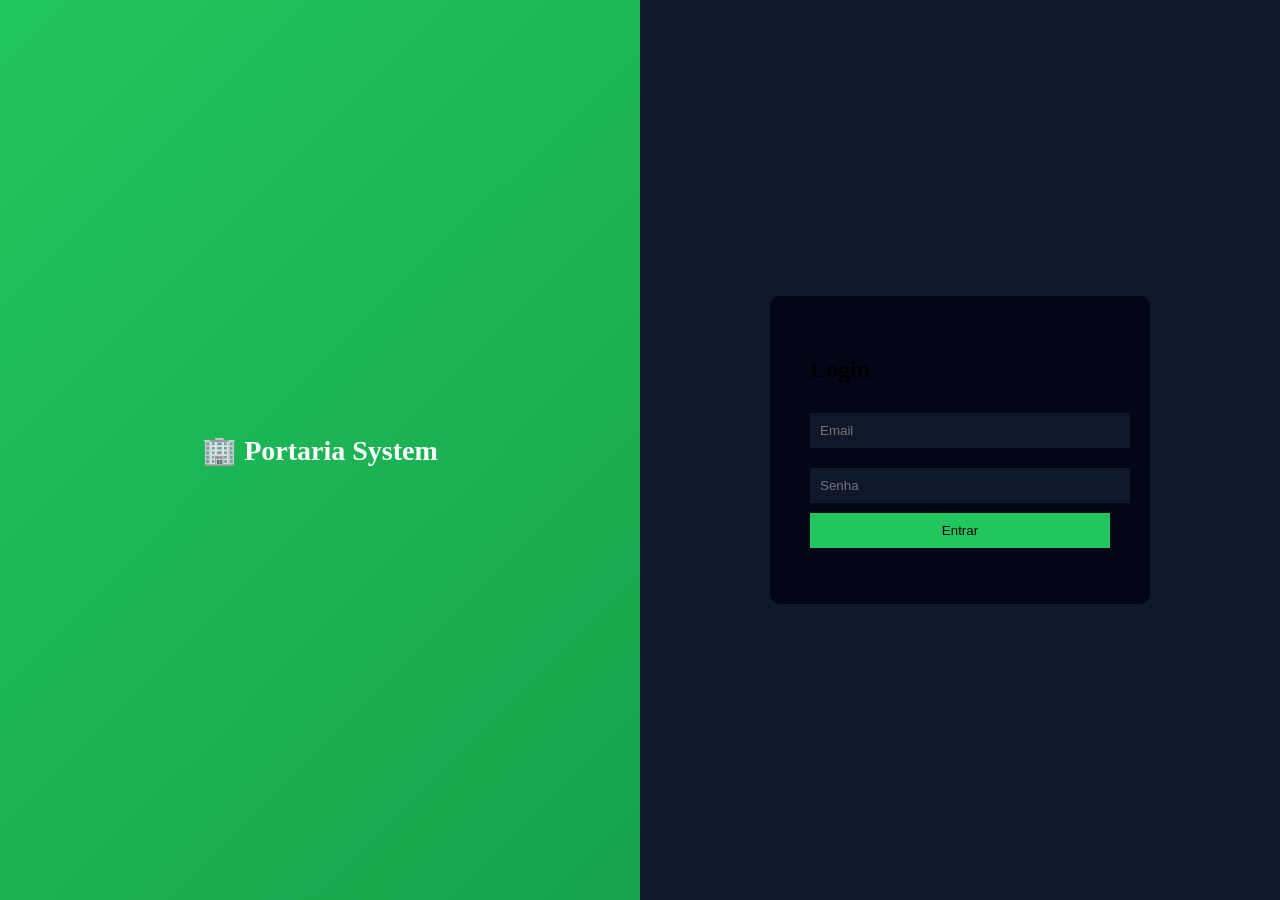
<file: index.html>
<!DOCTYPE html>
<html lang="pt-BR">
<head>
<meta charset="UTF-8">
<title>Portaria - Login</title>

<style>
body {
    margin:0;
    height:100vh;
    display:flex;
    font-family:'Segoe UI';
}

.left {
    flex:1;
    background: linear-gradient(135deg,#22c55e,#16a34a);
    display:flex;
    justify-content:center;
    align-items:center;
    color:white;
    font-size:28px;
    font-weight:bold;
}

.right {
    flex:1;
    background:#0f172a;
    display:flex;
    justify-content:center;
    align-items:center;
}

.card {
    background:#020617;
    padding:40px;
    border-radius:10px;
    width:300px;
}

input {
    width:100%;
    padding:10px;
    margin:10px 0;
    background:#0f172a;
    border:none;
    color:white;
}

button {
    width:100%;
    padding:10px;
    background:#22c55e;
    border:none;
    cursor:pointer;
}
</style>
</head>

<body>

<div class="left">🏢 Portaria System</div>

<div class="right">

<div class="card">

<h2>Login</h2>

<input id="email" placeholder="Email">
<input id="senha" type="password" placeholder="Senha">

<button onclick="login()">Entrar</button>

<p id="erro" style="color:red;"></p>

</div>

</div>

<script>
function login(){
    if(document.getElementById("email").value === "admin" &&
       document.getElementById("senha").value === "123"){
        localStorage.setItem("logado", "true");
        window.location.href = "dashboard.html";
    } else {
        document.getElementById("erro").innerText = "Login inválido";
    }
}
</script>

</body>
</html>
</file>
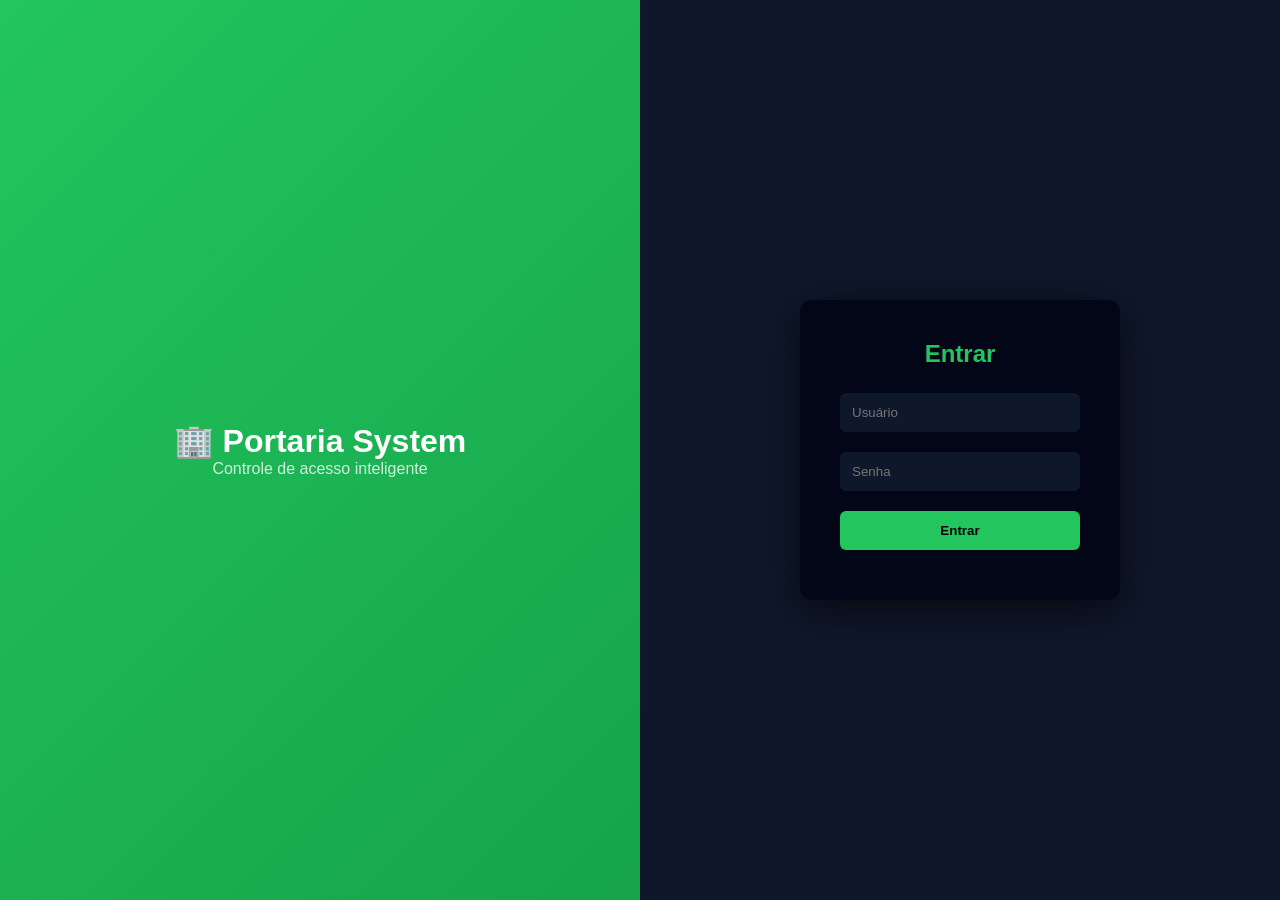
<file: dashboard.html>
<!DOCTYPE html>
<html lang="pt-BR">
<head>
<meta charset="UTF-8">
<meta name="viewport" content="width=device-width, initial-scale=1.0">
<title>Portaria Pro</title>

<style>
* {
    margin:0;
    padding:0;
    box-sizing:border-box;
    font-family:'Segoe UI', sans-serif;
}

body {
    display:flex;
    background:#0f172a;
    color:white;
}

/* SIDEBAR */
.sidebar {
    width:220px;
    height:100vh;
    background:#020617;
    padding:20px;
}

.sidebar h2 {
    color:#22c55e;
    margin-bottom:20px;
}

.menu div {
    padding:10px;
    margin-bottom:10px;
    cursor:pointer;
    border-radius:6px;
}

.menu div:hover {
    background:#0f172a;
}

/* MAIN */
.main {
    flex:1;
    padding:20px;
}

/* HEADER */
.header {
    display:flex;
    justify-content:space-between;
    margin-bottom:20px;
}

.user {
    background:#020617;
    padding:10px;
    border-radius:6px;
}

/* CARDS */
.cards {
    display:flex;
    gap:15px;
    margin-bottom:20px;
}

.card {
    flex:1;
    background:#020617;
    padding:20px;
    border-radius:10px;
    text-align:center;
}

/* FORM */
.form {
    background:#020617;
    padding:15px;
    border-radius:10px;
    margin-bottom:15px;
}

input, select {
    padding:8px;
    margin:5px;
    border:none;
    border-radius:5px;
}

/* TABLE */
table {
    width:100%;
    margin-top:10px;
    border-collapse:collapse;
}

th {
    background:#1e293b;
}

td, th {
    padding:10px;
    text-align:center;
}

tr:nth-child(even){
    background:#020617;
}

button {
    padding:5px 10px;
    margin:2px;
    border:none;
    border-radius:5px;
    cursor:pointer;
}

.delete { background:#ef4444; }
</style>
</head>

<body>

<!-- SIDEBAR -->
<div class="sidebar">
<h2>🏢 Portaria</h2>

<div class="menu">
<div>Dashboard</div>
<div>Moradores</div>
<div>Visitantes</div>
<div>Entregas</div>
</div>

<button onclick="logout()">Sair</button>
</div>

<!-- MAIN -->
<div class="main">

<div class="header">
<h2>Dashboard</h2>
<div class="user">👤 <span id="usuario"></span></div>
</div>

<!-- CARDS -->
<div class="cards">
<div class="card">
<h3 id="totalMoradores"></h3>
<p>Movimentações</p>
</div>

<div class="card">
<h3 id="totalVisitantes"></h3>
<p>Visitantes</p>
</div>

<div class="card">
<h3 id="totalEntregas"></h3>
<p>Entregas</p>
</div>
</div>

<!-- BUSCA -->
<input id="busca" placeholder="🔍 Buscar..." onkeyup="listar()">

<!-- MORADORES -->
<div class="form">
<h3>Moradores</h3>
<input id="morador">
<select id="tipo">
<option>Entrada</option>
<option>Saída</option>
</select>
<button onclick="addMorador()">Salvar</button>

<table>
<thead><tr><th>Nome</th><th>Tipo</th><th>Hora</th><th></th></tr></thead>
<tbody id="listaMoradores"></tbody>
</table>
</div>

<!-- VISITANTES -->
<div class="form">
<h3>Visitantes</h3>
<input id="visitante">
<input id="destino">
<button onclick="addVisitante()">Salvar</button>

<table>
<thead><tr><th>Nome</th><th>Destino</th><th>Hora</th><th></th></tr></thead>
<tbody id="listaVisitantes"></tbody>
</table>
</div>

<!-- ENTREGAS -->
<div class="form">
<h3>Entregas</h3>
<input id="entregador">
<input id="empresa">
<button onclick="addEntrega()">Salvar</button>

<table>
<thead><tr><th>Nome</th><th>Empresa</th><th>Hora</th><th></th></tr></thead>
<tbody id="listaEntregas"></tbody>
</table>
</div>

</div>

<script>
// 🔐 proteção
if(!localStorage.getItem("logado")){
    window.location.href="login.html";
}

document.getElementById("usuario").innerText = "Admin";

let moradores = JSON.parse(localStorage.getItem("moradores")) || [];
let visitantes = JSON.parse(localStorage.getItem("visitantes")) || [];
let entregas = JSON.parse(localStorage.getItem("entregas")) || [];

function hora(){
    return new Date().toLocaleString();
}

function addMorador(){
    moradores.push({
        nome: morador.value,
        tipo: tipo.value,
        hora: hora()
    });
    salvar();
}

function addVisitante(){
    visitantes.push({
        nome: visitante.value,
        destino: destino.value,
        hora: hora()
    });
    salvar();
}

function addEntrega(){
    entregas.push({
        nome: entregador.value,
        empresa: empresa.value,
        hora: hora()
    });
    salvar();
}

function salvar(){
    localStorage.setItem("moradores", JSON.stringify(moradores));
    localStorage.setItem("visitantes", JSON.stringify(visitantes));
    localStorage.setItem("entregas", JSON.stringify(entregas));
    listar();
}

function listar(){
    let busca = document.getElementById("busca").value.toLowerCase();

    listaMoradores.innerHTML = moradores
    .filter(m => m.nome.toLowerCase().includes(busca))
    .map((m,i)=>`
    <tr>
    <td>${m.nome}</td>
    <td>${m.tipo}</td>
    <td>${m.hora}</td>
    <td><button class="delete" onclick="delMorador(${i})">X</button></td>
    </tr>`).join("");

    listaVisitantes.innerHTML = visitantes
    .filter(v => v.nome.toLowerCase().includes(busca))
    .map((v,i)=>`
    <tr>
    <td>${v.nome}</td>
    <td>${v.destino}</td>
    <td>${v.hora}</td>
    <td><button class="delete" onclick="delVisitante(${i})">X</button></td>
    </tr>`).join("");

    listaEntregas.innerHTML = entregas
    .filter(e => e.nome.toLowerCase().includes(busca))
    .map((e,i)=>`
    <tr>
    <td>${e.nome}</td>
    <td>${e.empresa}</td>
    <td>${e.hora}</td>
    <td><button class="delete" onclick="delEntrega(${i})">X</button></td>
    </tr>`).join("");

    totalMoradores.innerText = moradores.length;
    totalVisitantes.innerText = visitantes.length;
    totalEntregas.innerText = entregas.length;
}

function delMorador(i){ moradores.splice(i,1); salvar(); }
function delVisitante(i){ visitantes.splice(i,1); salvar(); }
function delEntrega(i){ entregas.splice(i,1); salvar(); }

function logout(){
    localStorage.removeItem("logado");
    window.location.href="login.html";
}

listar();
</script>

</body>
</html>
</file>
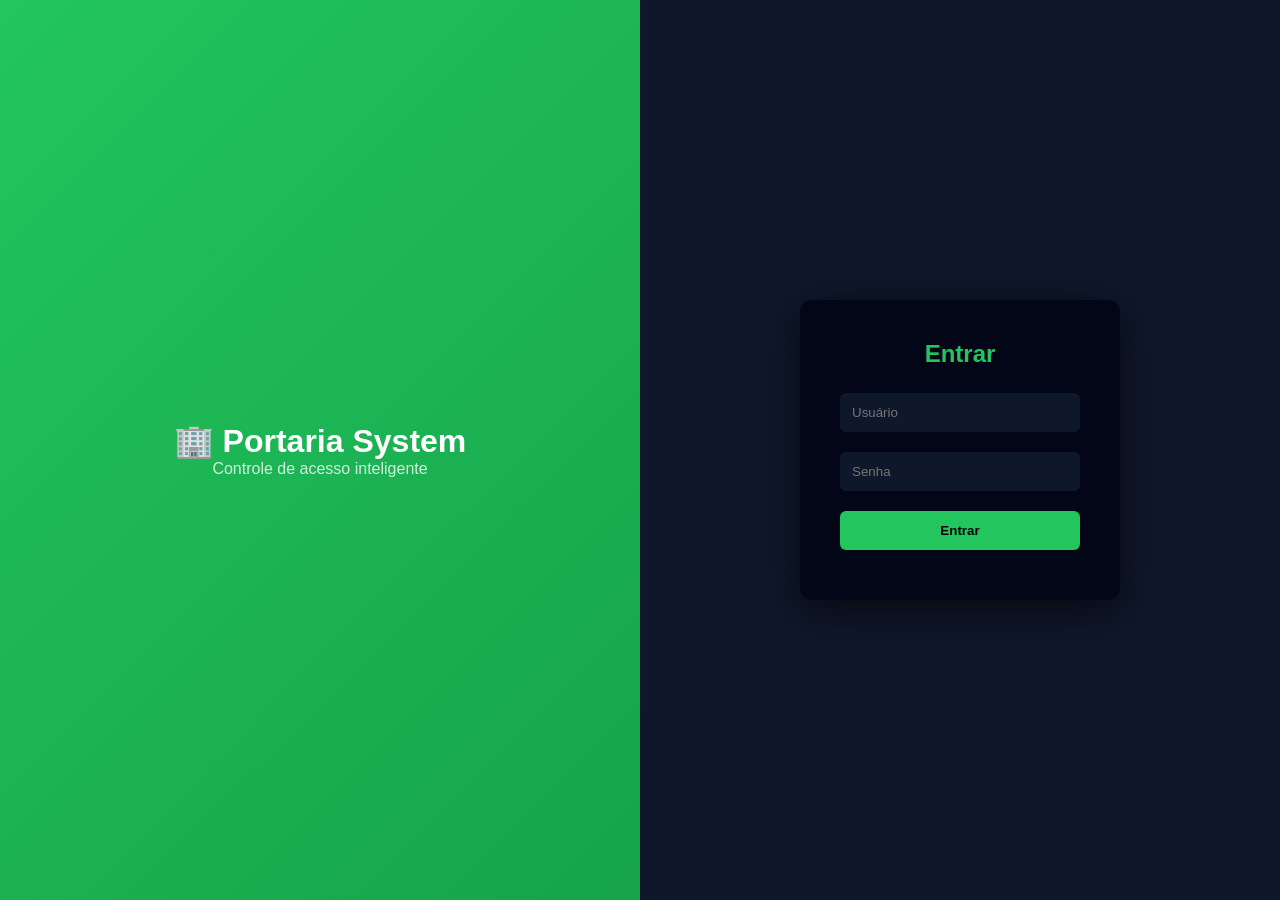
<file: login.html>
<!DOCTYPE html>
<html lang="pt-BR">
<head>
<meta charset="UTF-8">
<meta name="viewport" content="width=device-width, initial-scale=1.0">
<title>Portaria - Login</title>

<style>
* {
    margin: 0;
    padding: 0;
    box-sizing: border-box;
    font-family: 'Segoe UI', sans-serif;
}

body {
    height: 100vh;
    display: flex;
}

/* LADO VISUAL */
.left {
    flex: 1;
    background: linear-gradient(135deg, #22c55e, #16a34a);
    display: flex;
    justify-content: center;
    align-items: center;
    color: white;
    flex-direction: column;
}

.left h1 {
    font-size: 32px;
}

.left p {
    opacity: 0.8;
}

/* LADO LOGIN */
.right {
    flex: 1;
    background: #0f172a;
    display: flex;
    justify-content: center;
    align-items: center;
}

/* CARD */
.card {
    width: 320px;
    padding: 40px;
    background: #020617;
    border-radius: 12px;
    box-shadow: 0 10px 40px rgba(0,0,0,0.6);
    animation: fade 0.8s ease;
}

@keyframes fade {
    from {opacity:0; transform: translateY(30px);}
    to {opacity:1; transform: translateY(0);}
}

.card h2 {
    text-align: center;
    margin-bottom: 25px;
    color: #22c55e;
}

/* INPUT */
.input-group {
    position: relative;
    margin-bottom: 20px;
}

.input-group input {
    width: 100%;
    padding: 12px;
    background: #0f172a;
    border: none;
    border-radius: 6px;
    color: white;
    outline: none;
}

.input-group input:focus {
    border: 1px solid #22c55e;
}

/* BOTÃO */
button {
    width: 100%;
    padding: 12px;
    background: #22c55e;
    border: none;
    border-radius: 6px;
    color: black;
    font-weight: bold;
    cursor: pointer;
    transition: 0.3s;
}

button:hover {
    background: #16a34a;
}

/* ERRO */
.erro {
    color: #ef4444;
    margin-top: 10px;
    text-align: center;
}
</style>

</head>

<body>

<div class="left">
    <h1>🏢 Portaria System</h1>
    <p>Controle de acesso inteligente</p>
</div>

<div class="right">

<div class="card">

<h2>Entrar</h2>

<div class="input-group">
<input type="text" id="user" placeholder="Usuário">
</div>

<div class="input-group">
<input type="password" id="senha" placeholder="Senha">
</div>

<button onclick="login()">Entrar</button>

<p id="erro" class="erro"></p>

</div>

</div>

<script>
function login(){
    let user = document.getElementById("user").value;
    let senha = document.getElementById("senha").value;

    // usuário padrão
    if(user === "admin" && senha === "123"){
        localStorage.setItem("logado", "true");

        // 👇 AQUI FAZ ABRIR O DASHBOARD
        window.location.href = "dashboard.html";

    } else {
        document.getElementById("erro").innerText = "Usuário ou senha inválidos";
    }
}
</script>

</body>
</html>
</file>
